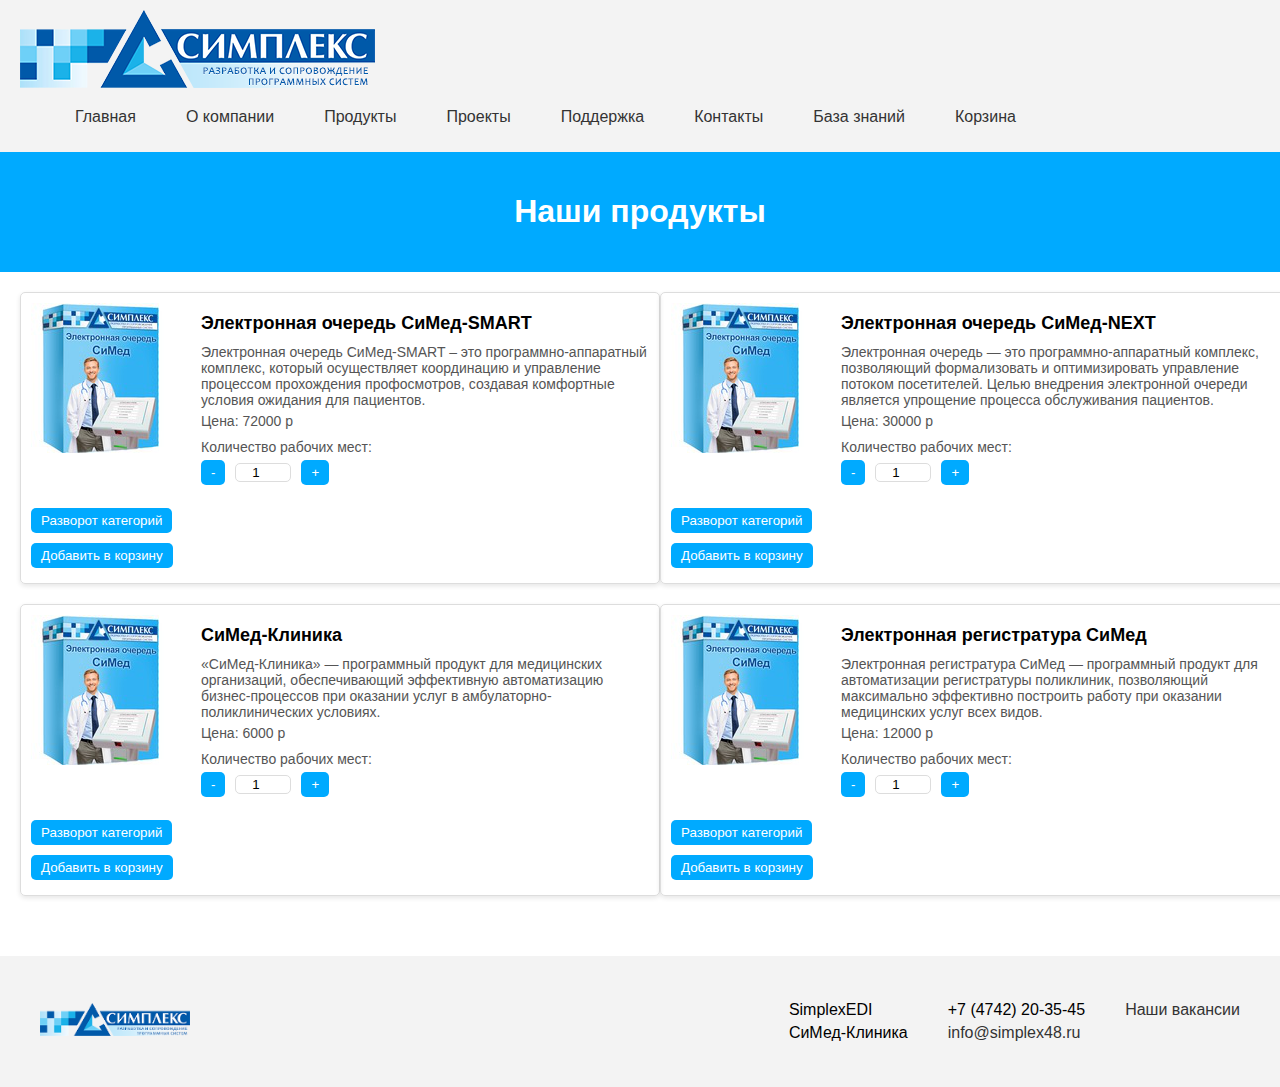
<file: продукты/index.html>
<!DOCTYPE html>
<html lang="ru">
<head>
    <meta charset="UTF-8">
    <meta name="viewport" content="width=device-width, initial-scale=1.0">
    <title>Продукты - Симплекс</title>
    <link rel="stylesheet" href="style.css">
</head>
<body>
    <nav>
        <div class="logo">
            <img src="logo.png" alt="Simplex">
        </div>
        <ul class="nav-links">
            <li><a href="#">Главная</a></li>
            <li><a href="#">О компании</a></li>
            <li><a href="#">Продукты</a></li>
            <li><a href="#">Проекты</a></li>
            <li><a href="#">Поддержка</a></li>
            <li><a href="#">Контакты</a></li>
            <li><a href="#">База знаний</a></li>
            <li><a href="cart.html">Корзина</a></li>
        </ul>
    </nav>
    <main>
        <div class="products-header">
            <h1>Наши продукты</h1>
        </div>
        <div class="products-container">
            <div class="product-row">
                <div class="product-item">
                    <div class="product-top-content">
                        <div class="product-image">
                            <img src="product2.png" alt="Продукт 1">
                        </div>
                        <div class="product-details">
                            <h3>Электронная очередь СиМед-SMART</h3>
                            <p>Электронная очередь СиМед-SMART – это программно-аппаратный комплекс, который осуществляет координацию и управление процессом прохождения профосмотров, создавая комфортные условия ожидания для пациентов.</p>
                            <p id="price-1">Цена: 72000 р</p>
                            <div class="quantity-section">
                                <p>Количество рабочих мест:</p>
                                <div class="quantity-controls">
                                    <button class="quantity-btn" onclick="decreaseQuantity(this, 1)">-</button>
                                    <input type="number" id="quantity-1" value="1" min="1" readonly>
                                    <button class="quantity-btn" onclick="increaseQuantity(this, 1)">+</button>
                                </div>
                            </div>
                            
                        </div>
                    </div>
                    
                    <div class="product-controls">
                        <button class="dropdown-btn" onclick="toggleDropdown(this, 'category')">Разворот категорий</button>
                        <div class="dropdown-content" id="dropdown-category-1">
                            <div class="module-group">
                                <h4>Категория 1</h4>
                                <button class="dropdown-btn" onclick="toggleDropdown(this, 'module')">Развернуть модули</button>
                                <div class="dropdown-content" id="dropdown-module-1-1"></div>
                            </div>
                            <div class="module-group">
                                <h4>Категория 2</h4>
                                <button class="dropdown-btn" onclick="toggleDropdown(this, 'module')">Развернуть модули</button>
                                <div class="dropdown-content" id="dropdown-module-1-2"></div>
                            </div>
                        </div>
                        <button class="add-to-cart-btn" onclick="addToCart(this)">Добавить в корзину</button>
                    </div>
                </div>
                <div class="product-item">
                    <div class="product-top-content">
                        <div class="product-image">
                            <img src="product2.png" alt="Продукт 2">
                        </div>
                        <div class="product-details">
                            <h3>СиМед-Клиника</h3>
                            <p>«СиМед-Клиника» — программный продукт для медицинских организаций, обеспечивающий эффективную автоматизацию бизнес-процессов при оказании услуг в амбулаторно-поликлинических условиях.</p>
                            <p id="price-2">Цена: 6000 р</p>
                            <div class="quantity-section">
                                <p>Количество рабочих мест:</p>
                                <div class="quantity-controls">
                                    <button class="quantity-btn" onclick="decreaseQuantity(this, 2)">-</button>
                                    <input type="number" id="quantity-2" value="1" min="1" readonly>
                                    <button class="quantity-btn" onclick="increaseQuantity(this, 2)">+</button>
                                </div>
                            </div>
                        </div>
                    </div>
                    
                    <div class="product-controls">
                        <button class="dropdown-btn" onclick="toggleDropdown(this, 'category')">Разворот категорий</button>
                        <div class="dropdown-content" id="dropdown-category-2">
                            <div class="module-group">
                                <h4>Категория 1</h4>
                                <button class="dropdown-btn" onclick="toggleDropdown(this, 'module')">Развернуть модули</button>
                                <div class="dropdown-content" id="dropdown-module-2-1"></div>
                            </div>
                            <div class="module-group">
                                <h4>Категория 2</h4>
                                <button class="dropdown-btn" onclick="toggleDropdown(this, 'module')">Развернуть модули</button>
                                <div class="dropdown-content" id="dropdown-module-2-2"></div>
                            </div>
                        </div>
                        <button class="add-to-cart-btn" onclick="addToCart(this)">Добавить в корзину</button>
                    </div>
                </div>
            </div>
            <div class="product-row">
                <div class="product-item">
                    <div class="product-top-content">
                        <div class="product-image">
                            <img src="product2.png" alt="Продукт 3">
                        </div>
                        <div class="product-details">
                            <h3>Электронная очередь СиМед-NEXT</h3>
                            <p>Электронная очередь — это программно-аппаратный комплекс, позволяющий формализовать и оптимизировать управление потоком посетителей. Целью внедрения электронной очереди является упрощение процесса обслуживания пациентов.</p>
                            <p id="price-3">Цена: 30000 р</p>
                            <div class="quantity-section">
                                <p>Количество рабочих мест:</p>
                                <div class="quantity-controls">
                                    <button class="quantity-btn" onclick="decreaseQuantity(this, 3)">-</button>
                                    <input type="number" id="quantity-3" value="1" min="1" readonly>
                                    <button class="quantity-btn" onclick="increaseQuantity(this, 3)">+</button>
                                </div>
                            </div>
                        </div>  
                    </div>
                    
                    <div class="product-controls">
                            <button class="dropdown-btn" onclick="toggleDropdown(this, 'category')">Разворот категорий</button>
                            <div class="dropdown-content" id="dropdown-category-3">
                                <div class="module-group">
                                    <h4>Категория 1</h4>
                                    <button class="dropdown-btn" onclick="toggleDropdown(this, 'module')">Развернуть модули</button>
                                    <div class="dropdown-content" id="dropdown-module-3-1"></div>
                                </div>
                                <div class="module-group">
                                    <h4>Категория 2</h4>
                                    <button class="dropdown-btn" onclick="toggleDropdown(this, 'module')">Развернуть модули</button>
                                    <div class="dropdown-content" id="dropdown-module-3-2"></div>
                                </div>
                            </div>
                            <button class="add-to-cart-btn" onclick="addToCart(this)">Добавить в корзину </button>
                        </div>
                </div>
                <div class="product-item">
                    <div class="product-top-content">
                        <div class="product-image">
                            <img src="product2.png" alt="Продукт 4">
                        </div>
                        <div class="product-details">
                            <h3>Электронная регистратура СиМед</h3>
                            <p>Электронная регистратура СиМед — программный продукт для автоматизации регистратуры поликлиник, позволяющий максимально эффективно построить работу при оказании медицинских услуг всех видов.</p>
                            <p id="price-4">Цена: 12000 р</p>
                            <div class="quantity-section">
                                <p>Количество рабочих мест:</p>
                                <div class="quantity-controls">
                                    <button class="quantity-btn" onclick="decreaseQuantity(this, 4)">-</button>
                                    <input type="number" id="quantity-4" value="1" min="1" readonly>
                                    <button class="quantity-btn" onclick="increaseQuantity(this, 4)">+</button>
                                </div>
                            </div>
                        </div>
                    </div>
                    
                    <div class="product-controls">
                        <button class="dropdown-btn" onclick="toggleDropdown(this, 'category')">Разворот категорий</button>
                        <div class="dropdown-content" id="dropdown-category-4">
                            <div class="module-group">
                                <h4>Категория 1</h4>
                                <button class="dropdown-btn" onclick="toggleDropdown(this, 'module')">Развернуть модули</button>
                                <div class="dropdown-content" id="dropdown-module-4-1"></div>
                            </div>
                            <div class="module-group">
                                <h4>Категория 2</h4>
                                <button class="dropdown-btn" onclick="toggleDropdown(this, 'module')">Развернуть модули</button>
                                <div class="dropdown-content" id="dropdown-module-4-2"></div>
                            </div>
                        </div>
                        <button class="add-to-cart-btn" onclick="addToCart(this)">Добавить в корзину</button>
                    </div>
                </div>
            </div>
            
        </div>
    </main>
    <footer>
        <div class="footer-container">
            <div class="footer-logo">
                <img src="logo.png" alt="Simplex">
            </div>
            <div class="footer-contacts">
                <div class="contact-block">
                    <p>SimplexEDI</p>
                    <p>СиМед-Клиника</p>
                </div>
                <div class="contact-block">
                    <p>+7 (4742) 20-35-45</p>
                    <p><a href="mailto:info@simplex48.ru">info@simplex48.ru</a></p>
                </div>
                <div class="contact-block">
                    <p><a href="#">Наши вакансии</a></p>
                </div>
            </div>
        </div>
    </footer>
    <script>
        function generateModules(category, productId) {
            let modulesHTML = '<table><tr>';
            for (let i = 1; i <= 9; i++) {
                const moduleNumber = category * 9 - 9 + i;
                modulesHTML += `<td><label><input type="checkbox" data-price="${moduleNumber * 1000}" onchange="updatePrice(${productId})"> Модуль ${moduleNumber} (${moduleNumber * 1000} р)</label></td>`;
                if (i % 3 == 0 && i < 9) {
                    modulesHTML += '</tr><tr>';
                }
            }
            modulesHTML += '</tr></table>';
            return modulesHTML;
        }

        function toggleDropdown(button, type) {
            const dropdown = button.nextElementSibling;
            dropdown.style.display = dropdown.style.display === 'block' ? 'none' : 'block';
        }

        function increaseQuantity(button, productId) {
            const input = document.getElementById(`quantity-${productId}`);
            input.value = parseInt(input.value) + 1;
            updatePrice(productId);
        }

        function decreaseQuantity(button, productId) {
            const input = document.getElementById(`quantity-${productId}`);
            if (parseInt(input.value) > 1) {
                input.value = parseInt(input.value) - 1;
                updatePrice(productId);
            }
        }

        function addToCart(button) {
            button.textContent = "Уже в корзине";
            button.disabled = true;
        }

        function updatePrice(productId) {
            const basePrices = {
                1: 72000,
                2: 6000,
                3: 30000,
                4: 12000
            };
            const quantity = document.querySelector(`#quantity-${productId}`).value;
            let totalPrice = basePrices[productId] * quantity;

            const checkboxes = document.querySelectorAll(`#dropdown-category-${productId} input[type="checkbox"]`);
            checkboxes.forEach(checkbox => {
                if (checkbox.checked) {
                    totalPrice += parseInt(checkbox.dataset.price);
                }
            });

            document.getElementById(`price-${productId}`).textContent = `Цена: ${totalPrice} р`;
        }

        document.addEventListener("DOMContentLoaded", () => {
            document.querySelectorAll(".dropdown-content").forEach((dropdown, index) => {
                const productId = index + 1;
                const categoryDropdown = document.getElementById(`dropdown-category-${productId}`);
                categoryDropdown.querySelectorAll('.module-group').forEach((moduleGroup, categoryIndex) => {
                    moduleGroup.querySelector('.dropdown-content').innerHTML = generateModules(categoryIndex + 1, productId);
                });
            });
        });
    </script>
</body>
</html>
</file>
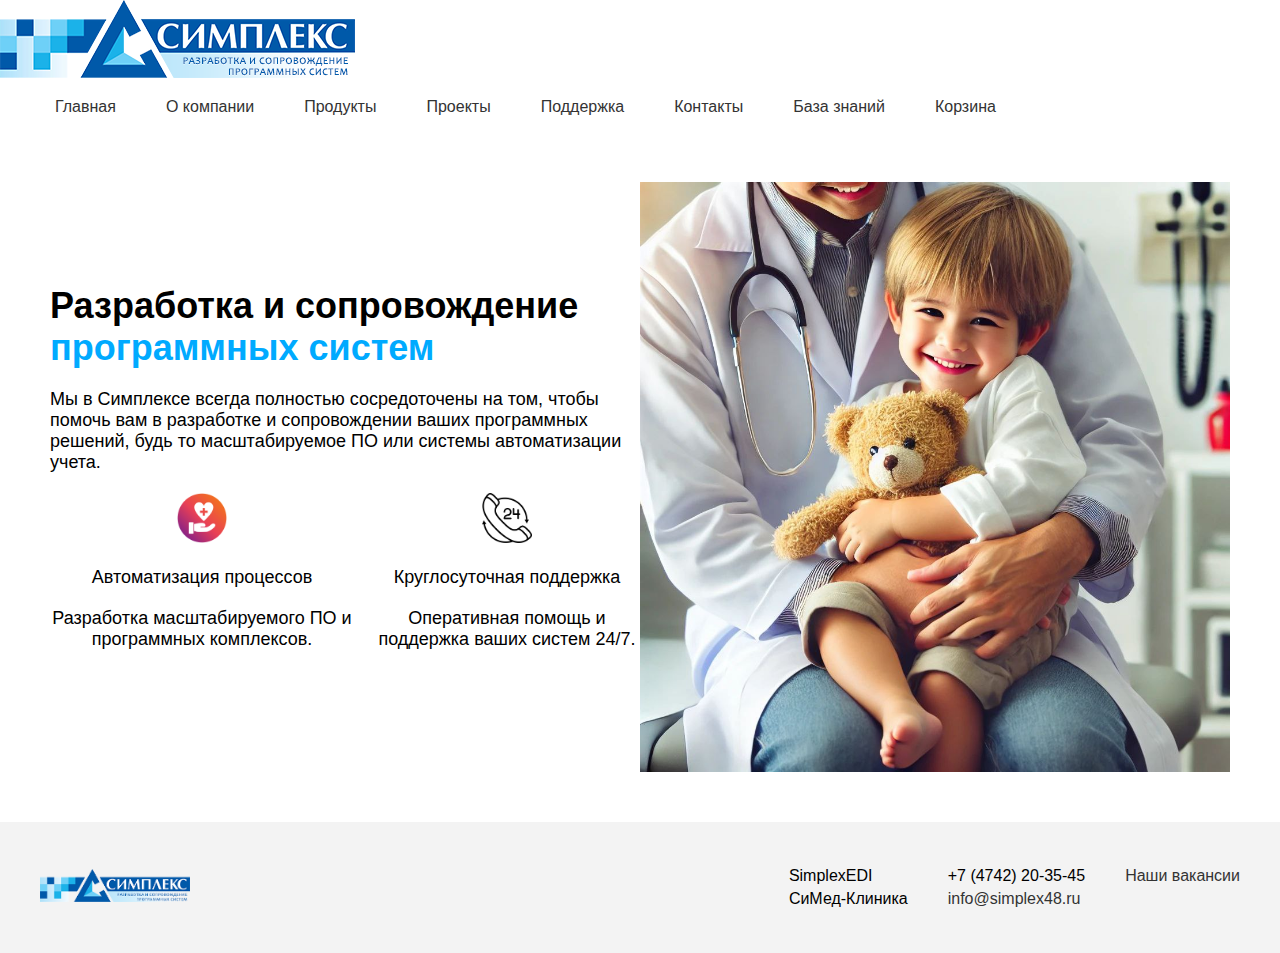
<file: главная/syte.html>
<!DOCTYPE html>
<html lang="ru">
<head>
    <meta charset="UTF-8">
    <meta name="viewport" content="width=device-width, initial-scale=1.0">
    <title>Симплекс</title>
    <link rel="stylesheet" href="style.css">
</head>
<body>
    <nav>
        <div class="logo">
            <img src="logo.png" alt="Simplex">
        </div>
        <ul class="nav-links">
            <li><a href="#">Главная</a></li>
            <li><a href="#">О компании</a></li>
            <li><a href="#">Продукты</a></li>
            <li><a href="#">Проекты</a></li>
            <li><a href="#">Поддержка</a></li>
            <li><a href="#">Контакты</a></li>
            <li><a href="#">База знаний</a></li>
            <li><a href="cart.html">Корзина</a></li>
        </ul>
    </nav>
    <main>
        <div class="hero">
            <div class="hero-text">
                <h1>Разработка и сопровождение <span class="highlight">программных систем</span></h1>
                <p>Мы в Симплексе всегда полностью сосредоточены на том, чтобы помочь вам в разработке и сопровождении ваших программных решений, будь то масштабируемое ПО или системы автоматизации учета.</p>
                <div class="features">
                    <div class="feature">
                        <img src="healthy.png" alt="Автоматизация процессов">
                        <p>Автоматизация процессов</p>
                        <p>Разработка масштабируемого ПО и программных комплексов.</p>
                    </div>
                    <div class="feature">
                        <img src="always.png" alt="Круглосуточная поддержка">
                        <p>Круглосуточная поддержка</p>
                        <p>Оперативная помощь и поддержка ваших систем 24/7.</p>
                    </div>
                </div>
            </div>
            <div class="hero-image">
                <img src="child.jpg" alt="Ребенок с врачом">
            </div>
        </div>
    </main>
    <footer>
        <div class="footer-container">
            <div class="footer-logo">
                <img src="logo.png" alt="Simplex">
            </div>
            <div class="footer-contacts">
                <div class="contact-block">
                    <p>SimplexEDI</p>
                    <p>СиМед-Клиника</p>
                </div>
                <div class="contact-block">
                    <p>+7 (4742) 20-35-45</p>
                    <p><a href="mailto:info@simplex48.ru">info@simplex48.ru</a></p>
                </div>
                <div class="contact-block">
                    <p><a href="#">Наши вакансии</a></p>
                </div>
            </div>
        </div>
    </footer>
</body>
</html>
</file>
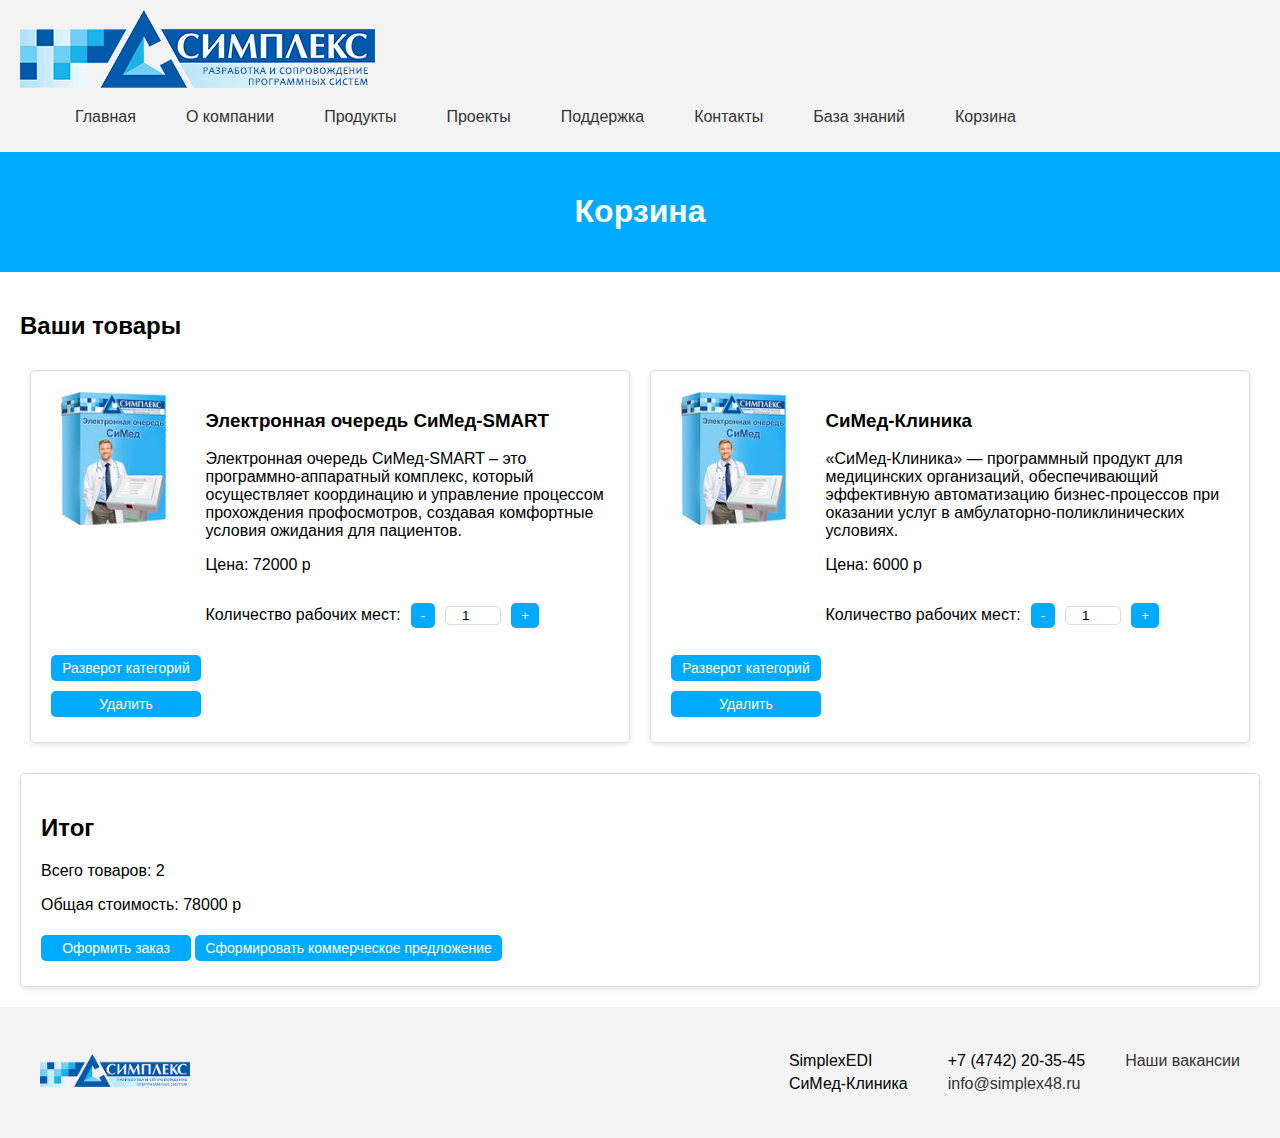
<file: корзину/cart.html>
<!DOCTYPE html>
<html lang="ru">
<head>
    <meta charset="UTF-8">
    <meta name="viewport" content="width=device-width, initial-scale=1.0">
    <title>Корзина - Симплекс</title>
    <link rel="stylesheet" href="style.css">
</head>
<body>
    <nav>
        <div class="logo">
            <img src="logo.png" alt="Simplex">
        </div>
        <ul class="nav-links">
            <li><a href="#">Главная</a></li>
            <li><a href="#">О компании</a></li>
            <li><a href="#">Продукты</a></li>
            <li><a href="#">Проекты</a></li>
            <li><a href="#">Поддержка</a></li>
            <li><a href="#">Контакты</a></li>
            <li><a href="#">База знаний</a></li>
            <li><a href="cart.html">Корзина</a></li>
        </ul>
    </nav>
    <main>
        <div class="cart-header">
            <h1>Корзина</h1>
        </div>
        <div class="cart-container">
            <h2 class="cart-title">Ваши товары</h2>
            <div class="cart-items">
                <div class="cart-item">
                    <div class="product-top-content">
                        <div class="cart-image">
                            <img src="product2.png" alt="Product 1">
                        </div>
                        <div class="cart-details">
                            <h3>Электронная очередь СиМед-SMART</h3>
                            <p>Электронная очередь СиМед-SMART – это программно-аппаратный комплекс, который осуществляет координацию и управление процессом прохождения профосмотров, создавая комфортные условия ожидания для пациентов.</p>
                            <p id="price-1">Цена: 72000 р</p>
                            <div class="quantity-section">
                                <p>Количество рабочих мест:</p>
                                <div class="quantity-controls">
                                    <button class="quantity-btn" onclick="decreaseQuantity(this, 1)">-</button>
                                    <input type="number" id="quantity-1" value="1" min="1" readonly>
                                    <button class="quantity-btn" onclick="increaseQuantity(this, 1)">+</button>
                                </div>
                            </div>
                        </div>
                    </div>
                    <div class="product-controls">
                        <button class="dropdown-btn" onclick="toggleDropdown('category-1')">Разверот категорий</button>
                        <div class="dropdown-content" id="category-1">
                            <div class="module-group">
                                <div class="module-header">
                                    <h4>Категория 1</h4>
                                    <button class="dropdown-btn" onclick="toggleDropdown('module-1-1')">Развернуть модули</button>
                                </div>
                                <div class="dropdown-content" id="module-1-1"></div>
                            </div>
                            <div class="module-group">
                                <div class="module-header">
                                    <h4>Категория 2</h4>
                                    <button class="dropdown-btn" onclick="toggleDropdown('module-1-2')">Развернуть модули</button>
                                </div>
                                <div class="dropdown-content" id="module-1-2"></div>
                            </div>
                        </div>
                        <button class="remove-btn" onclick="removeFromCart(this)">Удалить</button>
                    </div>
                </div>
                <div class="cart-item">
                    <div class="product-top-content">
                        <div class="cart-image">
                            <img src="product2.png" alt="Product 2">
                        </div>
                        <div class="cart-details">
                            <h3>СиМед-Клиника</h3>
                            <p>«СиМед-Клиника» — программный продукт для медицинских организаций, обеспечивающий эффективную автоматизацию бизнес-процессов при оказании услуг в амбулаторно-поликлинических условиях.</p>
                            <p id="price-2">Цена: 6000 р</p>
                            <div class="quantity-section">
                                <p>Количество рабочих мест:</p>
                                <div class="quantity-controls">
                                    <button class="quantity-btn" onclick="decreaseQuantity(this, 2)">-</button>
                                    <input type="number" id="quantity-2" value="1" min="1" readonly>
                                    <button class="quantity-btn" onclick="increaseQuantity(this, 2)">+</button>
                                </div>
                            </div>
                        </div>
                    </div>
                    <div class="product-controls">
                        <button class="dropdown-btn" onclick="toggleDropdown('category-2')">Разверот категорий</button>
                        <div class="dropdown-content" id="category-2">
                            <div class="module-group">
                                <div class="module-header">
                                    <h4>Категория 1</h4>
                                    <button class="dropdown-btn" onclick="toggleDropdown('module-2-1')">Развернуть модули</button>
                                </div>
                                <div class="dropdown-content" id="module-2-1"></div>
                            </div>
                            <div class="module-group">
                                <div class="module-header">
                                    <h4>Категория 2</h4>
                                    <button class="dropdown-btn" onclick="toggleDropdown('module-2-2')">Развернуть модули</button>
                                </div>
                                <div class="dropdown-content" id="module-2-2"></div>
                            </div>
                        </div>
                        <button class="remove-btn" onclick="removeFromCart(this)">Удалить</button>
                    </div>
                </div>
                <!-- Добавьте больше товаров, если нужно -->
            </div>
            <div class="cart-summary">
                <h2>Итог</h2>
                <p id="total-items">Всего товаров: 2</p>
                <p id="total-price">Общая стоимость: 78000 р</p>
                <button class="checkout-btn">Оформить заказ</button>
                <button class="generate-offer-btn">Сформировать коммерческое предложение</button>
            </div>
        </div>
    </main>
    <footer>
        <div class="footer-container">
            <div class="footer-logo">
                <img src="logo.png" alt="Simplex">
            </div>
            <div class="footer-contacts">
                <div class="contact-block">
                    <p>SimplexEDI</p>
                    <p>СиМед-Клиника</p>
                </div>
                <div class="contact-block">
                    <p>+7 (4742) 20-35-45</p>
                    <p><a href="mailto:info@simplex48.ru">info@simplex48.ru</a></p>
                </div>
                <div class="contact-block">
                    <p><a href="#">Наши вакансии</a></p>
                </div>
            </div>
        </div>
    </footer>
    <script>
        function generateModules(category, productId) {
            let modulesHTML = '<table><tr>';
            for (let i = 1; i <= 9; i++) {
                const moduleNumber = category * 9 - 9 + i;
                modulesHTML += `<td><label><input type="checkbox" data-price="${moduleNumber * 1000}" onchange="updatePrice(${productId})"> Модуль ${moduleNumber} (${moduleNumber * 1000} р)</label></td>`;
                if (i % 3 == 0 && i < 9) {
                    modulesHTML += '</tr><tr>';
                }
            }
            modulesHTML += '</tr></table>';
            return modulesHTML;
        }

        function toggleDropdown(id) {
            const dropdown = document.getElementById(id);
            dropdown.style.display = dropdown.style.display === 'block' ? 'none' : 'block';
        }

        function increaseQuantity(button, productId) {
            const input = document.getElementById(`quantity-${productId}`);
            input.value = parseInt(input.value) + 1;
            updatePrice(productId);
        }

        function decreaseQuantity(button, productId) {
            const input = document.getElementById(`quantity-${productId}`);
            if (parseInt(input.value) > 1) {
                input.value = parseInt(input.value) - 1;
                updatePrice(productId);
            }
        }

        function removeFromCart(button) {
            const cartItem = button.closest('.cart-item');
            cartItem.remove();
            updateTotal();
        }

        function updatePrice(productId) {
            const basePrices = {
                1: 72000,
                2: 6000
            };
            const quantity = document.getElementById(`quantity-${productId}`).value;
            let totalPrice = basePrices[productId] * quantity;

            const checkboxes = document.querySelectorAll(`#category-${productId} input[type="checkbox"]`);
            checkboxes.forEach(checkbox => {
                if (checkbox.checked) {
                    totalPrice += parseInt(checkbox.dataset.price);
                }
            });

            document.getElementById(`price-${productId}`).textContent = `Цена: ${totalPrice} р`;
            updateTotal();
        }

        function updateTotal() {
            const cartItems = document.querySelectorAll('.cart-item');
            let totalItems = cartItems.length;
            let totalPrice = 0;

            cartItems.forEach(item => {
                const priceElement = item.querySelector('.cart-details p[id^="price-"]');
                const price = parseInt(priceElement.textContent.replace('Цена: ', '').replace(' р', ''));
                totalPrice += price;
            });

            document.getElementById('total-items').textContent = `Всего товаров: ${totalItems}`;
            document.getElementById('total-price').textContent = `Общая стоимость: ${totalPrice} р`;
        }

        document.addEventListener("DOMContentLoaded", () => {
            document.querySelectorAll(".dropdown-content").forEach((dropdown, index) => {
                const productId = index + 1;
                const categoryDropdown = document.getElementById(`category-${productId}`);
                categoryDropdown.querySelectorAll('.module-group').forEach((moduleGroup, categoryIndex) => {
                    moduleGroup.querySelector('.dropdown-content').innerHTML = generateModules(categoryIndex + 1, productId);
                });
            });
            updateTotal();
        });
    </script>
</body>
</html>
</file>
<file: продукты/style.css>
body {
    font-family: Arial, sans-serif;
    margin: 0;
    padding: 0;
}

nav {
    background-color: #f3f3f3;
    padding: 10px 20px;
}

.nav-container {
    display: flex;
    flex-direction: column;
    align-items: center;
}

.logo {
    margin-bottom: 10px;
}

.nav-links {
    list-style: none;
    display: flex;
    gap: 20px;
}

.nav-links a {
    text-decoration: none;
    color: #333;
    padding: 10px 15px;
    border-radius: 5px;
    transition: background 0.3s, color 0.3s;
}

.nav-links a:hover {
    background: #00aaff;
    color: #fff;
}

.products-header {
    background: #00aaff;
    color: white;
    padding: 20px;
    text-align: center;
}

.products-container {
    display: flex;
    flex-direction: row;
    justify-content: space-between;
    padding: 20px;
    width: 100%;
}

.product-column {
    display: flex;
    flex-direction: column;
    width: 48%;
}

.product-row {
    display: flex;
    flex-direction: column;
    width: 100%;
    margin-bottom: 20px;
}

.product-item {
    display: flex;
    flex-direction: column;
    border: 1px solid #ddd;
    border-radius: 5px;
    padding: 10px;
    box-sizing: border-box;
    margin-bottom: 20px;
    box-shadow: 0 2px 5px rgba(0, 0, 0, 0.1);
    position: relative;
}

.product-image {
    width: 150px;
    height: 200px;
    object-fit: cover;
    margin-right: 20px;
}

.product-details {
    flex: 1;
    position: relative;
}

.product-details h3 {
    margin: 10px 0;
    font-size: 18px;
}

.product-details p {
    font-size: 14px;
    color: #555;
    margin: 5px 0;
}

.quantity-section {
    margin-top: 10px;
}

.quantity-controls {
    display: flex;
    align-items: center;
    gap: 10px;
    margin-bottom: 10px;
}

.quantity-btn {
    background: #00aaff;
    color: white;
    border: none;
    padding: 5px 10px;
    border-radius: 5px;
    cursor: pointer;
    transition: background 0.3s;
}

.quantity-btn:hover {
    background: #007bbd;
}

.quantity-controls input {
    width: 50px;
    text-align: center;
    border: 1px solid #ddd;
    border-radius: 5px;
}

.product-controls {
    display: flex;
    flex-direction: column;
    align-items: flex-start;
    width: 100%;
}

.dropdown-btn,
.add-to-cart-btn {
    background: #00aaff;
    color: white;
    border: none;
    padding: 5px 10px; /* уменьшение размера кнопок */
    border-radius: 5px;
    cursor: pointer;
    transition: background 0.3s, box-shadow 0.3s;
    text-align: center;
    margin: 5px 0;
    min-width: 100px; /* Минимальная ширина кнопок */
    width: auto;
    display: inline-;
}

.module-group,
.dropdown-btn {
    min-width: 100px; /* Минимальная ширина кнопок */
    width: auto;
}

.dropdown-btn:hover,
.add-to-cart-btn:hover {
    background: #007bbd;
    box-shadow: 0 5px 15px rgba(0, 123, 189, 0.4);
}

.dropdown-content {
    display: none;
    flex-direction: column;
    align-items: flex-start;
    width: 100%;
    background: #f9f9f9;
    padding: 10px;
    border: 1px solid #ddd;
    border-radius: 5px;
    margin-top: 10px;
}

.dropdown-content label {
    display: block;
    margin: 5px 0;
}

.module-group {
    margin-bottom: 15px;
    align-items: center;
    width: 100%;
    gap: 10px; /* Adds space between items */
}

.module-group h4 {
    margin: 0;
    font-size: 16px;
    flex-shrink: 0; /* Prevents shrinking */
}

footer {
    background-color: #f3f3f3;
    padding: 20px;
    text-align: center;
}

.footer-container {
    display: flex;
    justify-content: space-between;
    align-items: center;
    max-width: 1200px;
    margin: 0 auto;
    padding: 20px;
}

.footer-logo img {
    max-width: 150px;
    height: auto;
}

.footer-contacts {
    display: flex;
    justify-content: space-between;
    gap: 40px;
}

.contact-block {
    text-align: left;
}

.contact-block p {
    margin: 5px 0;
}

.contact-block a {
    text-decoration: none;
    color: #333;
    transition: color 0.3s;
}

.contact-block a:hover {
    color: #00aaff;
    text-decoration: underline;
}

.dropdown-content table {
    width: 100%;
    border-collapse: collapse;
}

.dropdown-content td {
    padding: 10px;
    border: 1px solid #ddd;
}

.product-top-content {
    display: flex;
    flex-direction: row;
}
</file>
<file: главная/style.css>
body {
    font-family: Arial, sans-serif;
    margin: 0;
    padding: 0;
}

.nav {
    display: flex;
    justify-content: space-between;
    align-items: center;
    padding: 10px 20px;
    background-color: #f3f3f3;
}

.nav-links {
    list-style: none;
    display: flex;
    gap: 20px;
}

.nav-links a {
    text-decoration: none;
    color: #333;
    padding: 10px 15px;
    border-radius: 5px;
    transition: background 0.3s, color 0.3s;
}

.nav-links a:hover {
    background: #00aaff;
    color: #fff;
}

.hero {
    display: flex;
    justify-content: space-between;
    align-items: center;
    padding: 50px;
    background-color: #fff;
}

.hero-text {
    max-width: 50%;
}

.hero h1 {
    font-size: 36px;
    margin: 0;
}

.highlight {
    color: #00aaff;
}

.hero p {
    font-size: 18px;
    margin: 20px 0;
}

.features {
    display: flex;
    gap: 20px;
    margin-top: 20px;
}

.feature {
    text-align: center;
}

.feature img {
    width: 50px;
    height: 50px;
}

.hero-image img {
    max-width: 100%;
    height: auto;
    display: block;
}

footer {
    background-color: #f3f3f3;
    padding: 20px;
    text-align: center;
}

.footer-container {
    display: flex;
    justify-content: space-between;
    align-items: center;
    max-width: 1200px;
    margin: 0 auto;
    padding: 20px;
}

.footer-logo img {
    max-width: 150px;
    height: auto;
}

.footer-contacts {
    display: flex;
    justify-content: space-between;
    gap: 40px;
}

.contact-block {
    text-align: left;
}

.contact-block p {
    margin: 5px 0;
}

.contact-block a {
    text-decoration: none;
    color: #333;
    transition: color 0.3s;
}

.contact-block a:hover {
    color: #00aaff;
    text-decoration: underline;
}
</file>
<file: корзину/style.css>
body {
    font-family: Arial, sans-serif;
    margin: 0;
    padding: 0;
}

nav {
    background-color: #f3f3f3;
    padding: 10px 20px;
}

.nav-links {
    list-style: none;
    display: flex;
    gap: 20px;
}

.nav-links a {
    text-decoration: none;
    color: #333;
    padding: 10px 15px;
    border-radius: 5px;
    transition: background 0.3s, color 0.3s;
}

.nav-links a:hover {
    background: #00aaff;
    color: #fff;
}

.products-header, .cart-header {
    background: #00aaff;
    color: white;
    padding: 20px;
    text-align: center;
}

.products-container, .cart-container {
    padding: 20px;
}

.cart-title {
    text-align: left;
    margin-bottom: 20px;
}

.product-row, .cart-items {
    display: flex;
    justify-content: space-between;
    margin-bottom: 20px;
}

.product-item, .cart-item {
    flex: 1;
    border: 1px solid #ddd;
    border-radius: 5px;
    padding: 20px;
    margin: 10px;
    box-shadow: 0 2px 5px rgba(0, 0, 0, 0.1);
}

.product-top-content, .cart-top-content {
    display: flex;
}

.product-image, .cart-image {
    flex: 1;
    max-width: 150px;
}

.product-image img, .cart-image img {
    width: 100%;
    height: auto;
    border-radius: 5px;
}

.product-details, .cart-details {
    flex: 3;
    padding-left: 20px;
}

.product-controls, .cart-controls {
    flex: 1;
    display: flex;
    flex-direction: column;
    align-items: flex-start;
}

.product-controls button, .cart-controls button {
    width: auto; /* Автоматическая ширина кнопок */
    min-width: 150px; /* Минимальная ширина кнопок */
    margin: 5px 0;
}

.quantity-section {
    display: flex;
    align-items: center;
    gap: 10px;
    margin-bottom: 10px;
}

.quantity-controls {
    display: flex;
    align-items: center;
    gap: 10px;
}

.quantity-btn {
    background: #00aaff;
    color: white;
    border: none;
    padding: 5px 10px;
    border-radius: 5px;
    cursor: pointer;
    transition: background 0.3s;
}

.quantity-btn:hover {
    background: #007bbd;
}

.quantity-controls input {
    width: 50px;
    text-align: center;
    border: 1px solid #ddd;
    border-radius: 5px;
}

.dropdown-btn,
.remove-btn,
.checkout-btn,
.generate-offer-btn,
.add-to-cart-btn {
    background: #00aaff;
    color: white;
    border: none;
    padding: 5px 10px; /* уменьшение размера кнопок */
    border-radius: 5px;
    cursor: pointer;
    transition: background 0.3s, box-shadow 0.3s;
    margin: 5px 0;
    font-size: 14px; /* уменьшение размера шрифта */
    width: auto; /* Автоматическая ширина кнопок */
    min-width: 150px; /* Минимальная ширина кнопок */
}

.dropdown-btn:hover,
.remove-btn:hover,
.checkout-btn:hover,
.generate-offer-btn:hover,
.add-to-cart-btn:hover {
    background: #007bbd;
    box-shadow: 0 5px 15px rgba(0, 123, 189, 0.4);
}

.dropdown-content {
    display: none;
    width: 100%;
    background: #f9f9f9;
    padding: 10px;
    border: 1px solid #ddd;
    border-radius: 5px;
    margin-top: 10px;
}

.module-group {
    margin-bottom: 15px;
}

.module-header {
    display: flex;
    align-items: center;
    gap: 10px; /* Промежуток между заголовком и кнопкой */
}

.module-header h4 {
    margin: 0;
    font-size: 16px;
    flex-shrink: 0; /* Prevents shrinking */
}

.module-group h4 {
    font-size: 16px;
    margin-bottom: 5px;
}

.dropdown-content label {
    display: block;
    margin: 5px 0;
}

.dropdown-content table {
    width: 100%;
    border-collapse: collapse;
}

.dropdown-content td {
    padding: 10px;
    border: 1px solid #ddd;
}

.cart-summary {
    flex: 0.3;
    border: 1px solid #ddd;
    border-radius: 5px;
    padding: 20px;
    box-shadow: 0 2px 5px rgba(0, 0, 0, 0.1);
}

.cart-summary h2 {
    font-size: 24px;
    margin-bottom: 20px;
}

footer {
    background-color: #f3f3f3;
    padding: 20px;
    text-align: center;
}

.footer-container {
    display: flex;
    justify-content: space-between;
    align-items: center;
    max-width: 1200px;
    margin: 0 auto;
    padding: 20px;
}

.footer-logo img {
    max-width: 150px;
    height: auto;
}

.footer-contacts {
    display: flex;
    justify-content: space-between;
    gap: 40px;
}

.contact-block {
    text-align: left;
}

.contact-block p {
    margin: 5px 0;
}

.contact-block a {
    text-decoration: none;
    color: #333;
    transition: color 0.3s;
}

.contact-block a:hover {
    color: #00aaff;
    text-decoration: underline;
}
</file>
